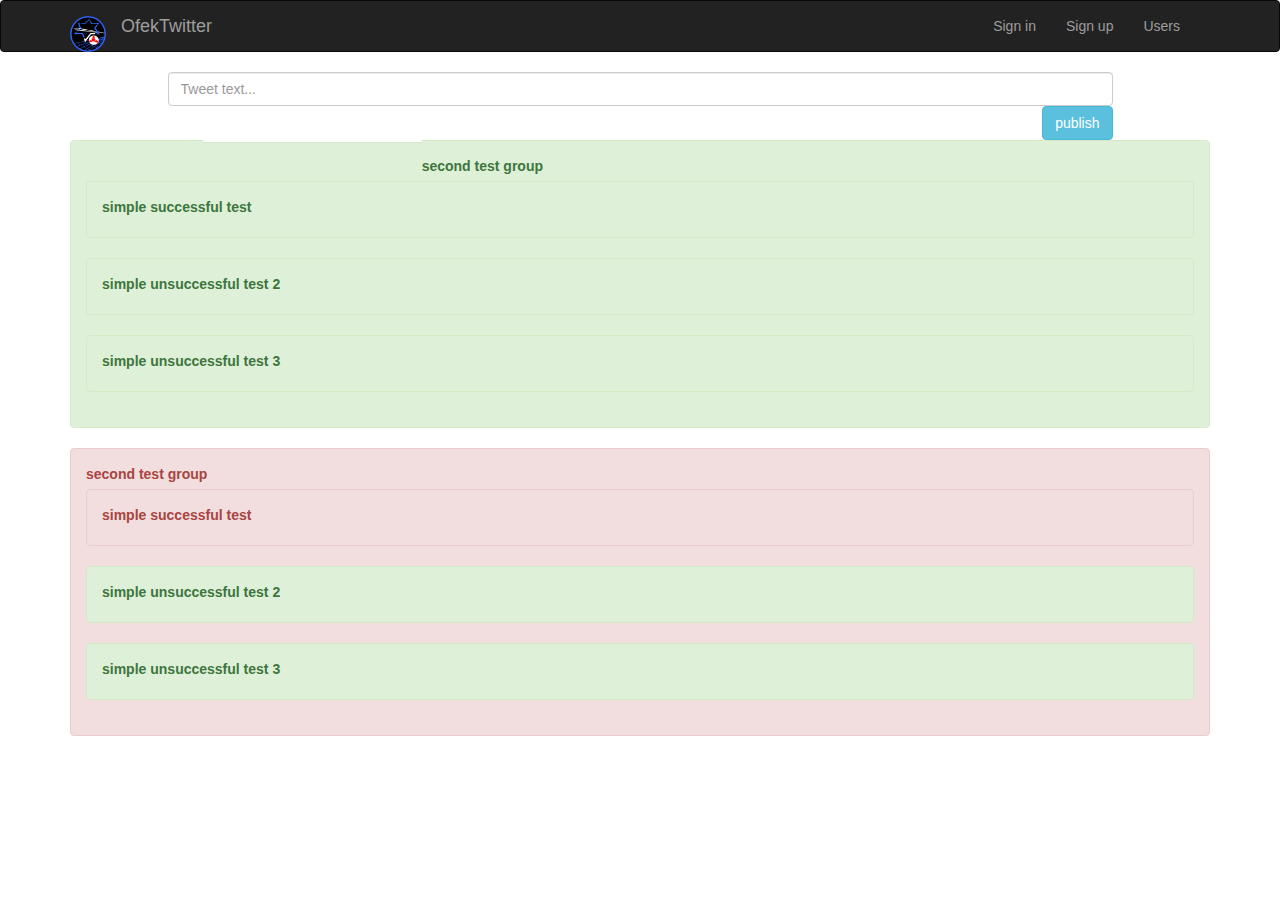
<file: index-Page.html>
<!DOCTYPE html>
<html lang="en">
<head>
	<meta charset="UTF-8">
	<title>index with bootstrap</title>
	<link rel="stylesheet" href="bootstrap-3.3.7-dist/css/bootstrap.css">



</head>

<nav class="navbar navbar-inverse">
	<div class="container">
		<div class="navbar-brand">
			<div class=" collapse navbar-collapse  navbar-right" href="indexwithbootstrap.html">OfekTwitter</div>
			<img class="img-responsive" src="images/OfekUnit.png" style="height:4vh; width: 4vh;">
		</div>
		<div class="collapse navbar-collapse  navbar-right">
			<ul class="nav navbar-nav">

				<li><a href="sign-In.html">Sign in</a></li>
				<li><a href="sign-Up.html">Sign up</a></li>
				<li><a href="index-Page.html">Users</a></li>
			</ul>
		</div>
	</div>
</nav>
<body>
<!--bootstrap grid basic layout-->
<!--<div class="container">-->
<!--<div class="row">-->
<!--<div class="col-*-*"></div>-->
<!--</div>-->
<!--<div class="row">-->
<!--<div class="col-*-*"></div>-->
<!--<div class="col-*-*"></div>-->
<!--<div class="col-*-*"></div>-->
<!--</div>-->
<!--<div class="row">-->
<!--...-->
<!--</div>-->
<!--</div>-->
<!--end of grid example-->
<div class="container">

	<div class="row">
		<div class="col-md-1"></div>
		<div class="col-md-10">
			<input id="tweet" class="form-control textarea" placeholder="Tweet text..." cols="60" rows="5"></input>
			<button id="addTweetButton" class="pull-right btn btn-info" type="button">publish</button>
		</div>
		<div class="col-md-1"></div>
	</div>


</div>
<!--TheUsers-->

<div class="row">
	<div id="allthetweets" class="col-md-2 col-md-offset-2 panel">

		<!--<div class="container">-->
		<!--<div class="row">-->
		<!--<div class="col-md-1"></div>-->
		<!--<div class="col-md-6 img-responsive">-->
		<!--<div class="form-group"><img src="images/useravatar.png" height="30" width="30">  James Bond says:blabla bla</div>-->
		<!--<div class="form-group"><img src="images/useravatar.png" height="30" width="30">  James Bond says:</div>-->
		<!--<div class="form-group"><img src="images/useravatar.png" height="30" width="30">  Albert Einstein says:</div>-->
		<!--<div class="form-group"><img src="images/useravatar.png" height="30" width="30">  Bill Gates says:</div>-->
		<!--<div class="form-group"><img src="images/useravatar.png" height="30" width="30">  Frodo says:</div>-->
		<!--</div>-->
		<!--<div class="col-md-4"></div>-->


	</div>
	<div id="somestuff" class="container"></div>
</div>
<script src="scripts/testing-Pages.js"></script>
<script src="scripts/ofekquerysakak.js"></script>
<script src="scripts/index-Page.js"></script>
</body>
</html>
<!--sadlklasd-->
</file>
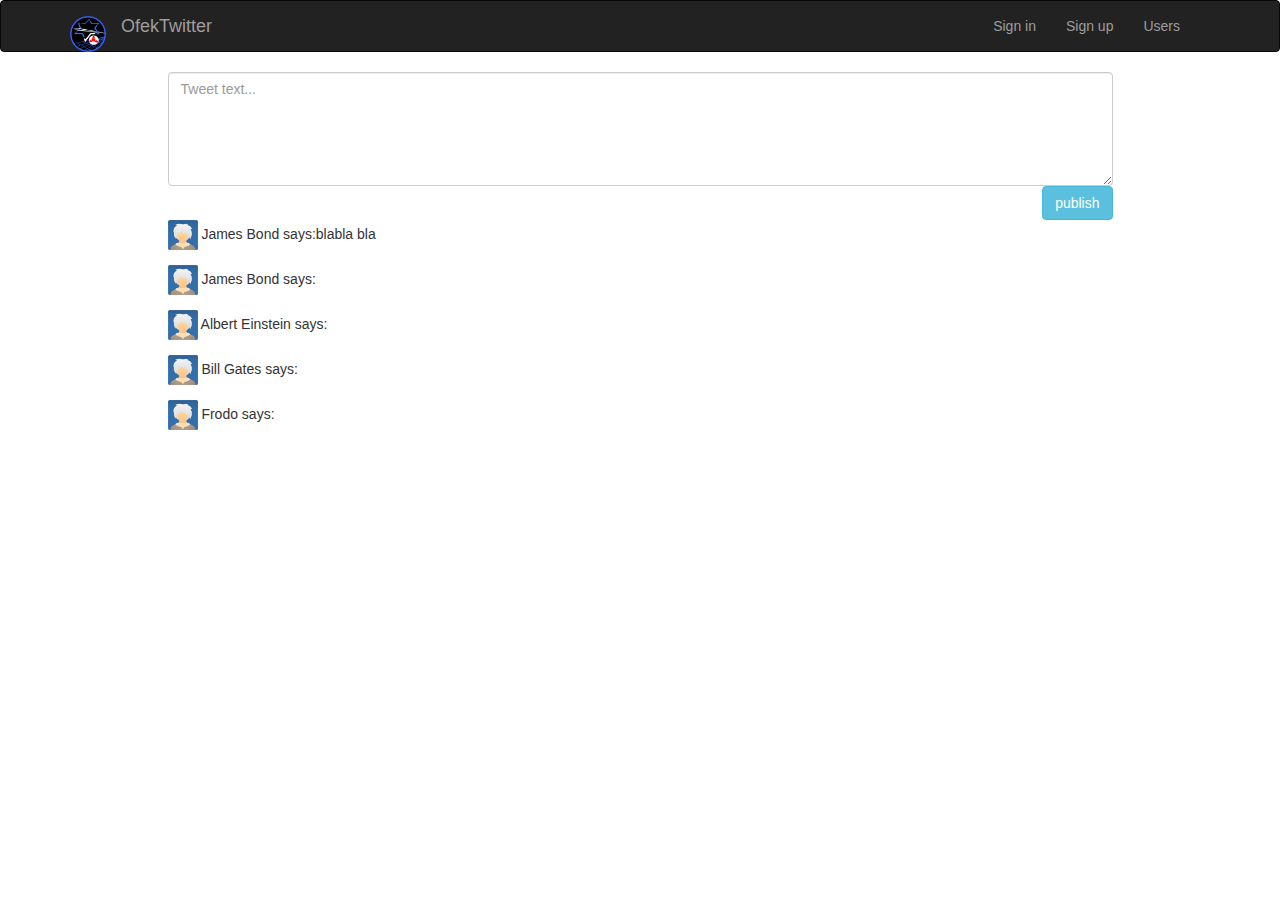
<file: indexwithbootstrap.html>
<!DOCTYPE html>
<html lang="en">
<head>
	<meta charset="UTF-8">
	<title>index with bootstrap</title>
	<link rel="stylesheet" href="bootstrap-3.3.7-dist/css/bootstrap.css">
</head>

<nav class="navbar navbar-inverse">
	<div class="container">
		<div class="navbar-brand">
			<div class=" collapse navbar-collapse  navbar-right" href="indexwithbootstrap.html">OfekTwitter</div>
			<img class="img-responsive"  src="images/OfekUnit.png" style="height:4vh; width: 4vh;">
		</div>
		<div class = "collapse navbar-collapse  navbar-right">
		<ul class ="nav navbar-nav">

			<li><a href="Sign-in-with-bootstrap.html">Sign in</a></li>
			<li><a href="Sign-up-with-bootstrap.html">Sign up</a></li>
			<li><a href="indexwithbootstrap.html">Users</a></li>
		</ul>
		</div>
	</div>
</nav>
<body>
<!--bootstrap grid basic layout-->
<!--<div class="container">-->
	<!--<div class="row">-->
		<!--<div class="col-*-*"></div>-->
	<!--</div>-->
	<!--<div class="row">-->
		<!--<div class="col-*-*"></div>-->
		<!--<div class="col-*-*"></div>-->
		<!--<div class="col-*-*"></div>-->
	<!--</div>-->
	<!--<div class="row">-->
		<!--...-->
	<!--</div>-->
<!--</div>-->
<!--end of grid example-->
<div class="container">

	<div class="row">
		<div class="col-md-1"></div>
		<div class="col-md-10">
			<textarea class="form-control textarea"  placeholder="Tweet text..." name="Text1" cols="60" rows="5"></textarea>
			<button class="pull-right btn btn-info" type="button">publish</button>
		</div>
		<div class="col-md-1"></div>
	</div>


</div>
<!--TheUsers-->

<div class="container">
	<div class="row">
		<div class="col-md-1"></div>
		<div class="col-md-6 img-responsive">
			<div class="form-group"><img src="images/useravatar.png" height="30" width="30">  James Bond says:blabla bla</div>
			<div class="form-group"><img src="images/useravatar.png" height="30" width="30">  James Bond says:</div>
			<div class="form-group"><img src="images/useravatar.png" height="30" width="30">  Albert Einstein says:</div>
			<div class="form-group"><img src="images/useravatar.png" height="30" width="30">  Bill Gates says:</div>
			<div class="form-group"><img src="images/useravatar.png" height="30" width="30">  Frodo says:</div>
		</div>
		<div class="col-md-4"></div>


</div>
</div>

</body>
</html>
</file>
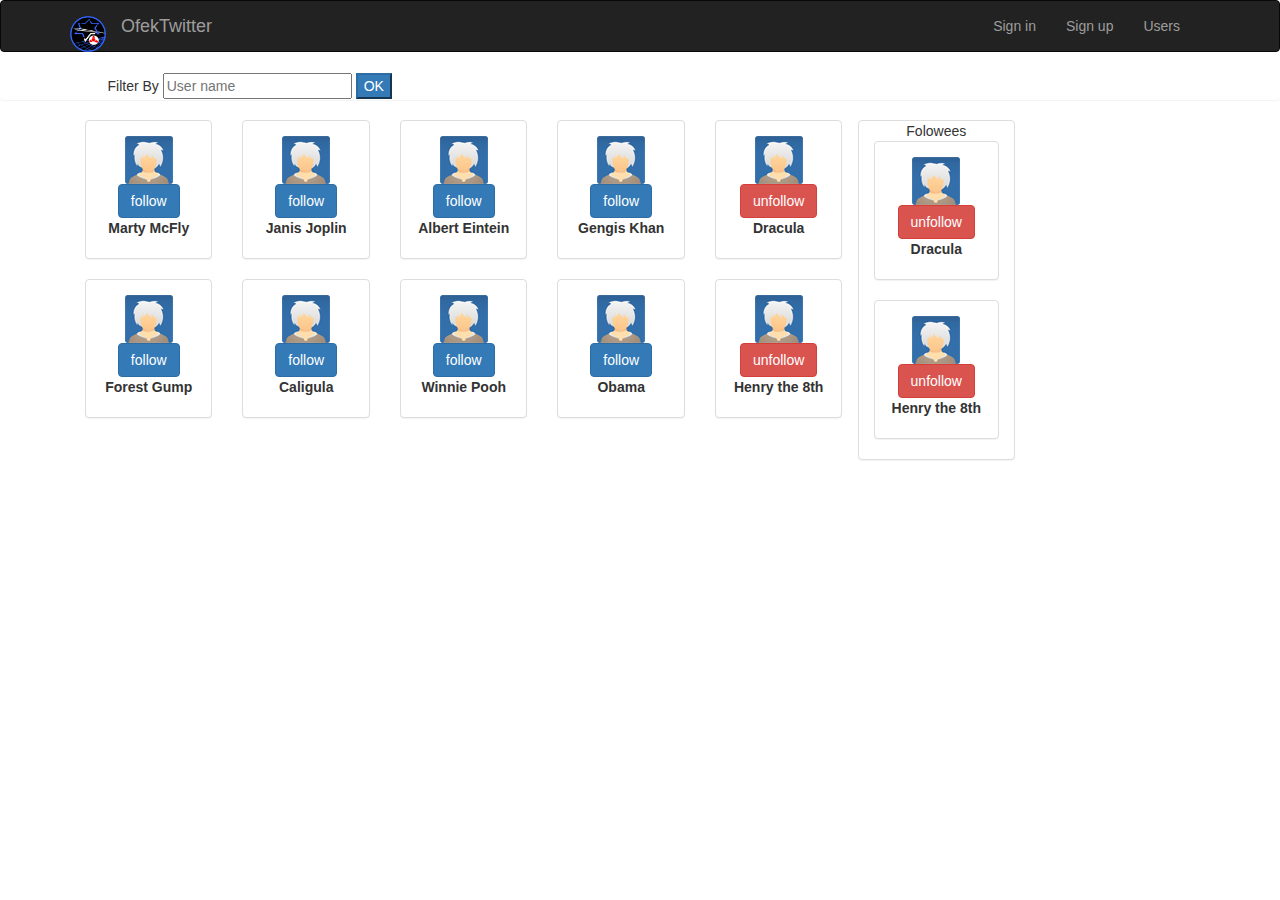
<file: Real-users-with-bootstrap.html>
<!DOCTYPE html>
<html lang="en">
<head>
	<meta charset="UTF-8">
	<title>real users with bootstrap</title>
	<link rel="stylesheet" href="bootstrap-3.3.7-dist/css/bootstrap.css">
	<script src="scripts/Real-Java-4-Sakak.js"></script>


</head>

<nav class="navbar navbar-inverse">
	<div class="container">
		<div class="navbar-brand">
			<div class=" collapse navbar-collapse  navbar-right" href="indexwithbootstrap.html">OfekTwitter</div>
			<img class="img-responsive"  src="images/OfekUnit.png" style="height:4vh; width: 4vh;">
		</div>
		<div class = "collapse navbar-collapse  navbar-right">
			<ul class ="nav navbar-nav">

				<li><a href="Sign-in-with-bootstrap.html">Sign in</a></li>
				<li><a href="Sign-up-with-bootstrap.html">Sign up</a></li>
				<li><a href="index-with-bootstrap.html">Users</a></li>
			</ul>
		</div>
	</div>
</nav>
<body>

<div class="panel">
	<div class="col-md-offset-1" > Filter By <input id="searchField" placeholder="User name" name="Text1" cols="60" rows="1"></input>
		<button onclick="filter()" class="btn-primary">OK</button></div>
</div>

<div class="container">
	<div class="row">
	<div id="mainUserList" class="col-md-10">


		<!--<div class="col-md-2 panel panel-default">-->
			<!--<img src="images/useravatar.png" >-->
			<!--<div><button class="btn btn-primary" onclick="buttonclick()">follow</button></div>-->
			<!--<div>Marty McFly</div>-->
		<!--</div>-->
		<!--<div class="col-md-2 panel panel-default">-->
			<!--<img src="images/useravatar.png" >-->
			<!--<div><button class="n" >Follow</button></div>-->
			<!--<div>James Bond</div>-->
		<!--</div>-->
		<!--<div class="col-md-2 panel panel-default">-->
			<!--<img src="images/useravatar.png" >-->
			<!--<div><button class="">Unfollow</button></div>-->
			<!--<div>Janis Joplin</div>-->
		<!--</div>-->
		<!--<div class="col-md-2 panel panel-default">-->
			<!--<img src="images/useravatar.png" >-->
			<!--<div><button class="">Unfollow</button></div>-->
			<!--<div>Albert Einstein</div>-->
		<!--</div>-->

		<!--<div class="col-md-2 panel panel-default">-->
			<!--<img src="images/useravatar.png">-->
			<!--<div><button class="">Follow</button></div>-->
			<!--<div>Mark Twain</div>-->
		<!--</div>-->


		<!--<div class="col-md-2 panel panel-default">-->
			<!--<img src="images/useravatar.png" >-->
			<!--<div><button class="floatthebutton" name="Follow" type="submit" value="Follow">Follow</button></div>-->
			<!--<div>Albert Einstein</div>-->
		<!--</div>-->

		<!--<div class="col-md-2 panel panel-default">-->
			<!--<img src="images/useravatar.png" >-->
			<!--<div><button class="">Follow</button></div>-->
			<!--<div>Frodo</div>-->
		<!--</div>-->
		<!--<div class="col-md-2 panel panel-default">-->
			<!--<img src="images/useravatar.png">-->
			<!--<div><button class="">Follow</button></div>-->
			<!--<div>Bill Gates</div>-->
		<!--</div>-->

<!--</div>-->

<div id="followees" class="col-md-2 pull-right panel panel panel-default">
	<div class="text-center">Folowees</div>
	<!--<div class="panel panel-default">-->
	<!--<div>Folowees</div>-->
		<!--<div class="">-->
			<!--<img src="images/useravatar.png">-->
			<!--<div><button class="">Follow</button></div>-->
			<!--<div>Albert Einstein</div>-->
		<!--</div>-->

		<!--<div class="">-->
			<!--<img src="images/useravatar.png">-->
			<!--<div><button class="">Follow</button></div>-->
			<!--<div>Janis Joplin</div>-->
		<!--</div>-->
<!--</div>-->


	</div>


</div>
</div>

</body>
</html>
<!--sjkalas-->
<!--test if i can push it into github-->
<!--saklsa-->
</file>
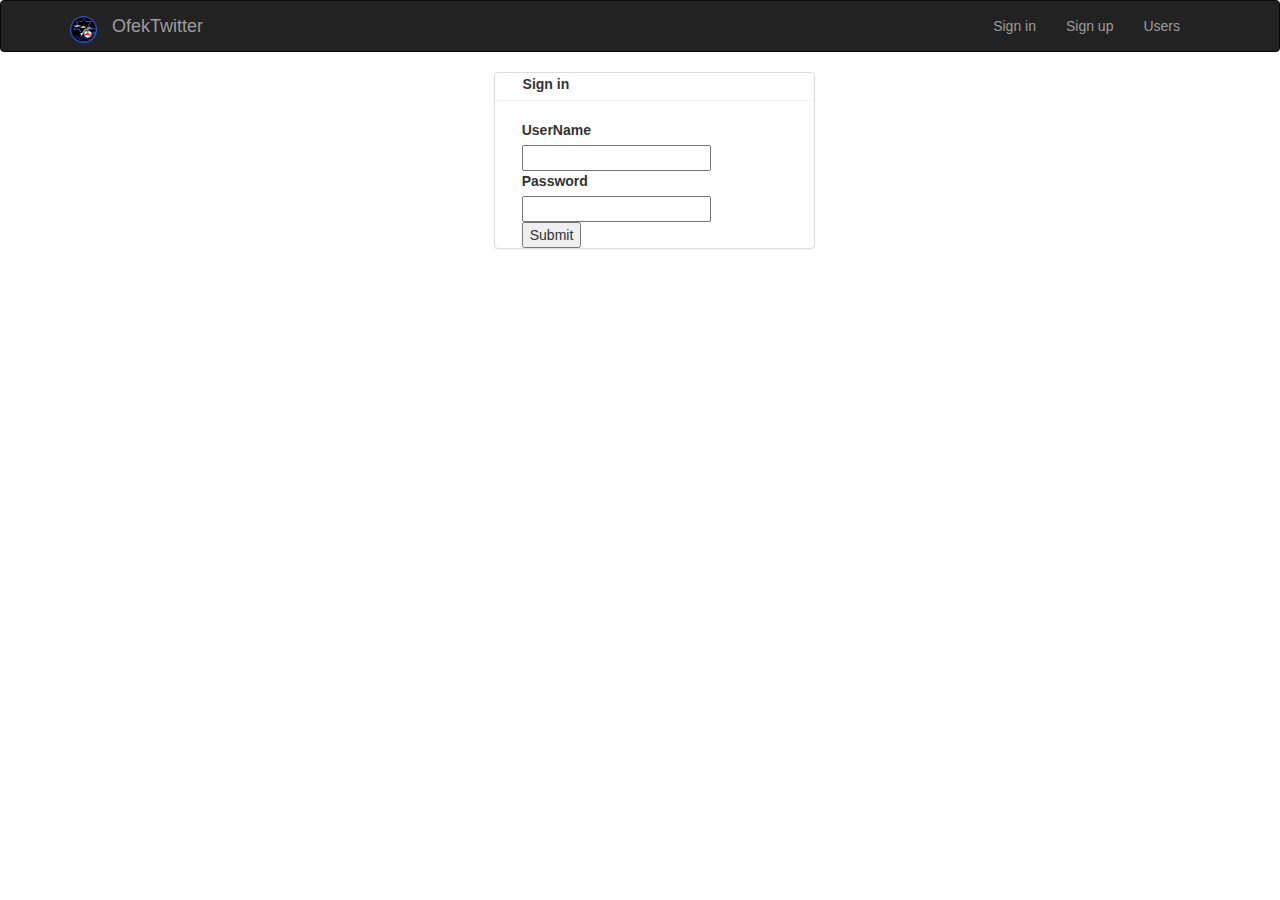
<file: Sign-in-with-bootstrap.html>
<!DOCTYPE html>
<html lang="en">
<head>
	<meta charset="UTF-8">
	<title>Title</title>
	<!--<link rel="stylesheet" href="Css/Signup.css">-->
	<!--<link rel="stylesheet" href="Css/IndexPage.css">-->
	<link rel="stylesheet" href="bootstrap-3.3.7-dist/css/bootstrap.css">
</head>

<nav class="navbar navbar-inverse">
	<div class="container">
		<div class="navbar-brand">
			<div class=" collapse navbar-collapse  navbar-right" href="indexwithbootstrap.html">OfekTwitter</div>
			<img class="img-responsive"  src="images/OfekUnit.png" style="height:3vh; width: 3vh;">
		</div>
		<div class = "collapse navbar-collapse  navbar-right">
			<ul class ="nav navbar-nav">

				<li><a href="Sign-in-with-bootstrap.html">Sign in</a></li>
				<li><a href="Sign-up-with-bootstrap.html">Sign up</a></li>
				<li><a href="index-with-bootstrap.html">Users</a></li>
			</ul>
		</div>
	</div>
</nav>

<body>

	<div>


<!--&lt;!&ndash;grid view design!&ndash;&gt;-->
		<!--<div class="container">-->
			<!--<div class="row">-->
				<!--<div class="col-md-1"></div>-->
				<!--<div class="col-md-6 img-responsive">-->
					<!--<div class="form-group"><img src="images/useravatar.png" height="30" width="30">  James Bond says:blabla bla</div>-->
					<!--<div class="form-group"><img src="images/useravatar.png" height="30" width="30">  James Bond says:</div>-->
					<!--<div class="form-group"><img src="images/useravatar.png" height="30" width="30">  Albert Einstein says:</div>-->
					<!--<div class="form-group"><img src="images/useravatar.png" height="30" width="30">  Bill Gates says:</div>-->
					<!--<div class="form-group"><img src="images/useravatar.png" height="30" width="30">  Frodo says:</div>-->
				<!--</div>-->
				<!--<div class="col-md-4"></div>-->


			<!--</div>-->
		<!--end of design-->
		<div class="container">
	<div>
		<div class="col-md-4"></div>
		<div class="col-md-4">
		<div class="col-md-offset-1 panel panel-default">
			<div class="panel-collapse panel text-white"><label class="col-md-offset-1">Sign in</label></div>
			<div class="col-md-offset-1"><label>UserName</label></div>
			<div class="col-md-offset-1"><input type="text" name="Username" required></div>
			<div class="col-md-offset-1"><label>Password</label></div>
			<div class="col-md-offset-1"><input type="text" name="Password" required></div>
			<div class="col-md-offset-1"><button>Submit</button></div>
		</div>

			<div class="col-md-4"></div>
	</div>
	</div>
	</div>

	</div>

</body>
</html>
<!--sjaklas-->
<!--test if i can push it into github-->
<!--askold-->
</file>
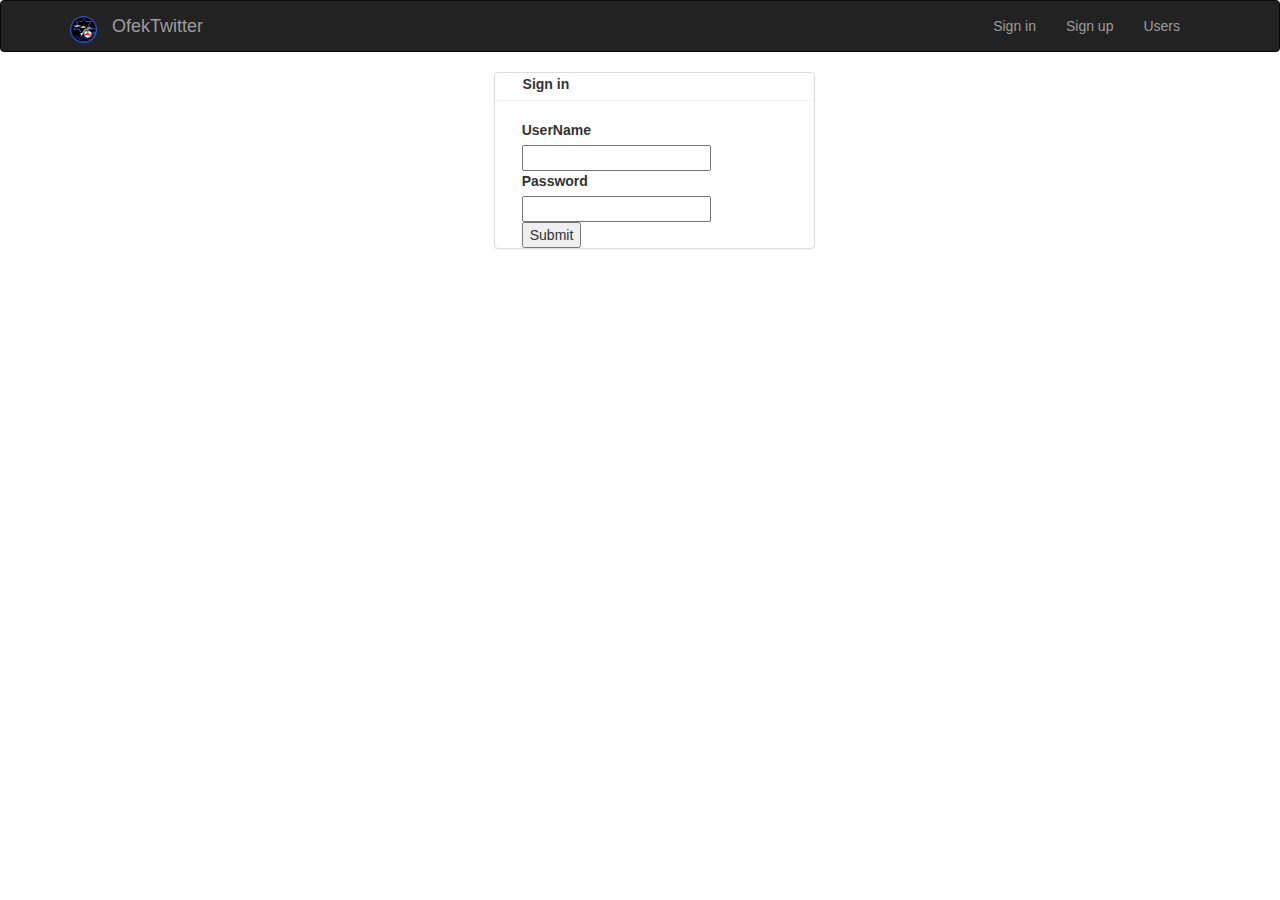
<file: sign-In.html>
<!DOCTYPE html>
<html lang="en">
<head>
	<meta charset="UTF-8">
	<title>Title</title>
	<!--<link rel="stylesheet" href="Css/Signup.css">-->
	<!--<link rel="stylesheet" href="Css/IndexPage.css">-->
	<link rel="stylesheet" href="bootstrap-3.3.7-dist/css/bootstrap.css">
</head>

<nav class="navbar navbar-inverse">
	<div class="container">
		<div class="navbar-brand">
			<div class=" collapse navbar-collapse  navbar-right" href="indexwithbootstrap.html">OfekTwitter</div>
			<img class="img-responsive"  src="images/OfekUnit.png" style="height:3vh; width: 3vh;">
		</div>
		<div class = "collapse navbar-collapse  navbar-right">
			<ul class ="nav navbar-nav">

				<li><a href="sign-In.html">Sign in</a></li>
				<li><a href="sign-Up.html">Sign up</a></li>
				<li><a href="index-Page.html">Users</a></li>
			</ul>
		</div>
	</div>
</nav>

<body>

	<div>


<!--&lt;!&ndash;grid view design!&ndash;&gt;-->
		<!--<div class="container">-->
			<!--<div class="row">-->
				<!--<div class="col-md-1"></div>-->
				<!--<div class="col-md-6 img-responsive">-->
					<!--<div class="form-group"><img src="images/useravatar.png" height="30" width="30">  James Bond says:blabla bla</div>-->
					<!--<div class="form-group"><img src="images/useravatar.png" height="30" width="30">  James Bond says:</div>-->
					<!--<div class="form-group"><img src="images/useravatar.png" height="30" width="30">  Albert Einstein says:</div>-->
					<!--<div class="form-group"><img src="images/useravatar.png" height="30" width="30">  Bill Gates says:</div>-->
					<!--<div class="form-group"><img src="images/useravatar.png" height="30" width="30">  Frodo says:</div>-->
				<!--</div>-->
				<!--<div class="col-md-4"></div>-->


			<!--</div>-->
		<!--end of design-->
		<div class="container">
	<div>
		<div class="col-md-4"></div>
		<div class="col-md-4">
		<div class="col-md-offset-1 panel panel-default">
			<div class="panel-collapse panel text-white"><label class="col-md-offset-1">Sign in</label></div>
			<div class="col-md-offset-1"><label>UserName</label></div>
			<div class="col-md-offset-1"><input type="text" name="Username" required></div>
			<div class="col-md-offset-1"><label>Password</label></div>
			<div class="col-md-offset-1"><input type="text" name="Password" required></div>
			<div class="col-md-offset-1"><button>Submit</button></div>
		</div>

			<div class="col-md-4"></div>
	</div>
	</div>
	</div>

	</div>

</body>
</html>
<!--sjaklas-->
<!--test if i can push it into github-->
<!--askold-->
</file>
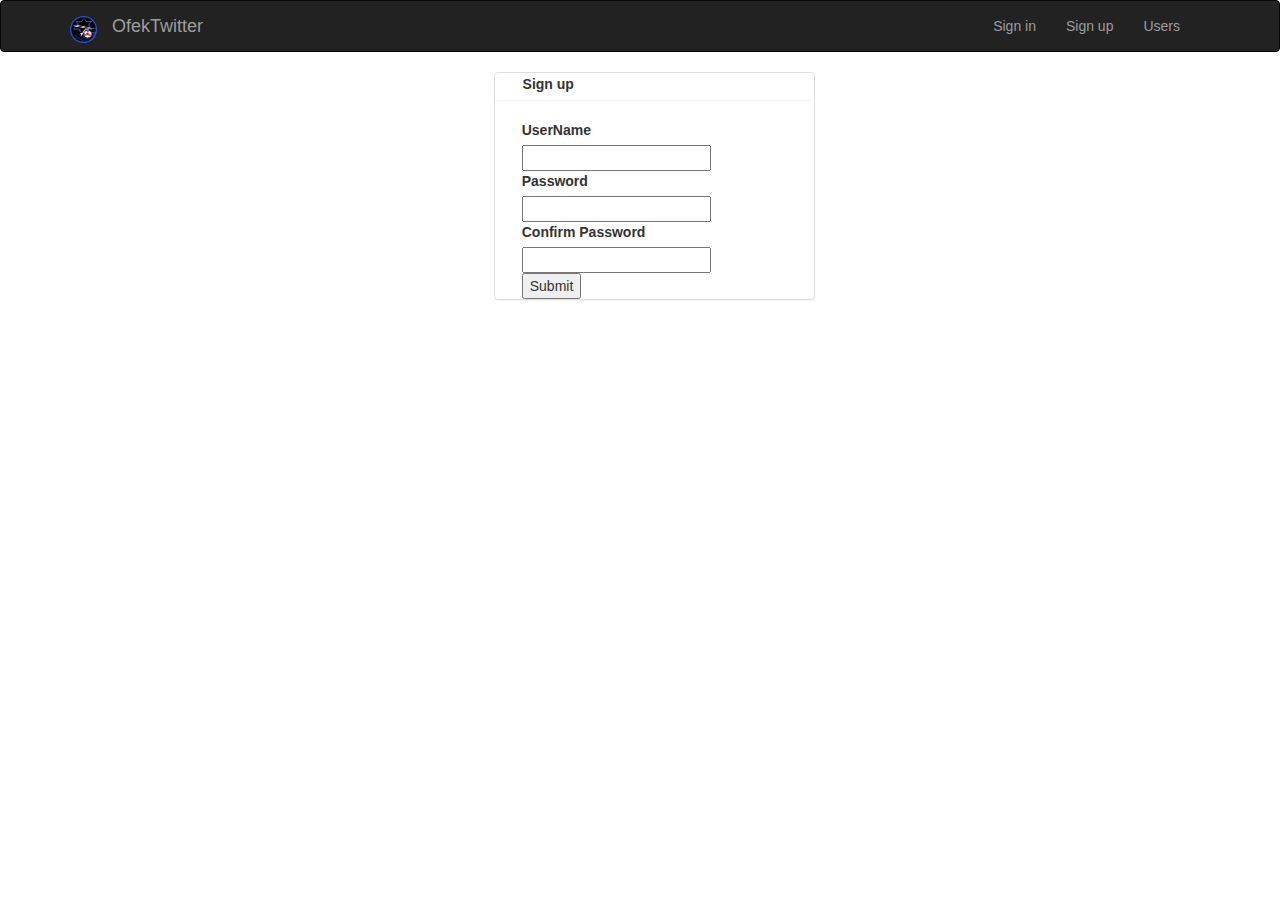
<file: Sign-up-with-bootstrap.html>
<!DOCTYPE html>
<html lang="en">
<head>
    <meta charset="UTF-8">
    <title>Title</title>
    <link rel="stylesheet" href="Css/Signup.css">
    <link rel="stylesheet" href="Css/IndexPage.css">
    <link rel="stylesheet" href="bootstrap-3.3.7-dist/css/bootstrap.css">
</head>

<nav class="navbar navbar-inverse">
    <div class="container">
        <div class="navbar-brand">
            <li class=" collapse navbar-collapse  navbar-right" href="indexwithbootstrap.html">OfekTwitter</li>
            <img class="img-responsive"  src="images/OfekUnit.png" style="height:3vh; width: 3vh;">
        </div>
        <div class = "collapse navbar-collapse  navbar-right">
            <ul class ="nav navbar-nav">

                <li><a href="Sign-in-with-bootstrap.html">Sign in</a></li>
                <li><a href="Sign-up-with-bootstrap.html">Sign up</a></li>
                <li><a href="index-with-bootstrap.html">Users</a></li>
            </ul>
        </div>
    </div>
</nav>

<body>

<div>

    <div class="container"">
    <!--&lt;!&ndash;grid view design!&ndash;&gt;-->
    <!--<div class="container">-->
    <!--<div class="row">-->
    <!--<div class="col-md-1"></div>-->
    <!--<div class="col-md-6 img-responsive">-->
    <!--<div class="form-group"><img src="images/useravatar.png" height="30" width="30">  James Bond says:blabla bla</div>-->
    <!--<div class="form-group"><img src="images/useravatar.png" height="30" width="30">  James Bond says:</div>-->
    <!--<div class="form-group"><img src="images/useravatar.png" height="30" width="30">  Albert Einstein says:</div>-->
    <!--<div class="form-group"><img src="images/useravatar.png" height="30" width="30">  Bill Gates says:</div>-->
    <!--<div class="form-group"><img src="images/useravatar.png" height="30" width="30">  Frodo says:</div>-->
    <!--</div>-->
    <!--<div class="col-md-4"></div>-->


    <!--</div>-->
    <!--end of design-->

    <div>
        <div class="col-md-4"></div>
        <div class="col-md-4">
            <div class="col-md-offset-1 panel panel-default">
                <div class="panel-collapse panel text-white"><label class="col-md-offset-1">Sign up</label></div>
                <div class="col-md-offset-1"><label>UserName</label></div>
                <div class="col-md-offset-1"><input type="text" name="Username" required></div>
                <div class="col-md-offset-1"><label>Password</label></div>
                <div class="col-md-offset-1"><input type="text" name="Password" required></div>
                <div class="col-md-offset-1"><label>Confirm Password</label></div>
                <div class="col-md-offset-1"><input type="text" name="Password" required></div>
                <div class="col-md-offset-1"><button>Submit</button></div>

            </div>

            <div class="col-md-4"></div>
        </div>
    </div>
</div>

</div>

</body>
</html>
<!--sjaklas-->
<!--test if i can push it into github-->
<!--saklmsa-->
</file>
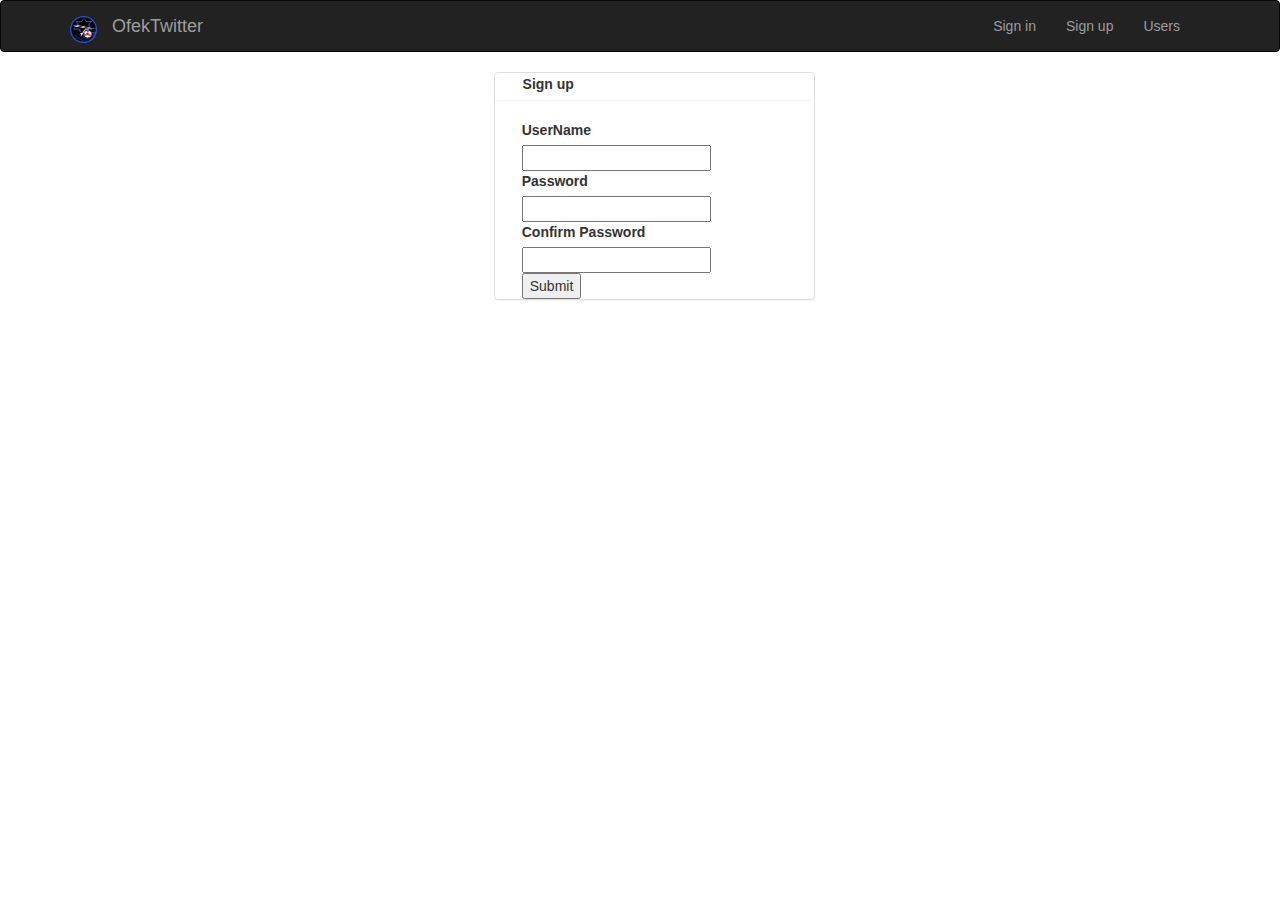
<file: sign-Up.html>
<!DOCTYPE html>
<html lang="en">
<head>
    <meta charset="UTF-8">
    <title>Title</title>
    <link rel="stylesheet" href="Css/Signup.css">
    <link rel="stylesheet" href="Css/IndexPage.css">
    <link rel="stylesheet" href="bootstrap-3.3.7-dist/css/bootstrap.css">
</head>

<nav class="navbar navbar-inverse">
    <div class="container">
        <div class="navbar-brand">
            <li class=" collapse navbar-collapse  navbar-right" href="indexwithbootstrap.html">OfekTwitter</li>
            <img class="img-responsive"  src="images/OfekUnit.png" style="height:3vh; width: 3vh;">
        </div>
        <div class = "collapse navbar-collapse  navbar-right">
            <ul class ="nav navbar-nav">

                <li><a href="sign-In.html">Sign in</a></li>
                <li><a href="sign-Up.html">Sign up</a></li>
                <li><a href="index-Page.html">Users</a></li>
            </ul>
        </div>
    </div>
</nav>

<body>

<div>

    <div class="container"">
    <!--&lt;!&ndash;grid view design!&ndash;&gt;-->
    <!--<div class="container">-->
    <!--<div class="row">-->
    <!--<div class="col-md-1"></div>-->
    <!--<div class="col-md-6 img-responsive">-->
    <!--<div class="form-group"><img src="images/useravatar.png" height="30" width="30">  James Bond says:blabla bla</div>-->
    <!--<div class="form-group"><img src="images/useravatar.png" height="30" width="30">  James Bond says:</div>-->
    <!--<div class="form-group"><img src="images/useravatar.png" height="30" width="30">  Albert Einstein says:</div>-->
    <!--<div class="form-group"><img src="images/useravatar.png" height="30" width="30">  Bill Gates says:</div>-->
    <!--<div class="form-group"><img src="images/useravatar.png" height="30" width="30">  Frodo says:</div>-->
    <!--</div>-->
    <!--<div class="col-md-4"></div>-->


    <!--</div>-->
    <!--end of design-->

    <div>
        <div class="col-md-4"></div>
        <div class="col-md-4">
            <div class="col-md-offset-1 panel panel-default">
                <div class="panel-collapse panel text-white"><label class="col-md-offset-1">Sign up</label></div>
                <div class="col-md-offset-1"><label>UserName</label></div>
                <div class="col-md-offset-1"><input type="text" name="Username" required></div>
                <div class="col-md-offset-1"><label>Password</label></div>
                <div class="col-md-offset-1"><input type="text" name="Password" required></div>
                <div class="col-md-offset-1"><label>Confirm Password</label></div>
                <div class="col-md-offset-1"><input type="text" name="Password" required></div>
                <div class="col-md-offset-1"><button>Submit</button></div>

            </div>

            <div class="col-md-4"></div>
        </div>
    </div>
</div>

</div>

</body>
</html>
<!--sjaklas-->
<!--test if i can push it into github-->
<!--saklmsa-->
</file>
<file: Css/Signup.css>
/*jkdlsjk
ul
{
	list-style-type: none;
	overflow: hidden;
	background-color: #2728ff;
	height: 5vh;
	margin: 0;
	padding: 0;
	list-style-position:inside;
}

li {
	float: left;
	list-style-position:inside;


}

li a {
	display: block;
	color: white;
	text-align: center;
	padding: 8px 16px;
	text-decoration: none;
}

li a:hover {
	background-color: darkblue;
}
#headtext
{
	vertical-align: middle;
	text-float:center;
	text-align:left;
	color:white;
	display:inline-block;
	float:left;
	display:inline-block;
}

.container{
	padding:16px;
}
#signupborder{
	border:solid 1px grey;

	margin-left:375px;
	padding:0px;

}
.signupcontainer
{
	margin-left:375px;
	background-color:#2728ff;
	color:white;
}
#signupborder2{
	border:solid;
	width:25%;
	margin-left:375px;
}
.signup{
	background-color:#2728ff;
	color:white;
}
.SubmitButton{
	margin-top:10px;
	margin-bottom:10px;
}
.inlineThisShit {
	display: inline-block;
	vertical-align: top;
	margin-top:50px;
}
.username+password{
	border: 1px solid lightgrey;
}
/*sajksa*/
</file>
<file: Css/IndexPage.css>
/*jkdlsjk
ul
{
	list-style-type: none;
	overflow: hidden;
	background-color: #2728ff;
	height: 5vh;
	margin: 0;
	padding: 0;
    list-style-position:inside;
}

li {
	float: left;
	list-style-position:inside;


}

li a {
	display: block;
	color: white;
	text-align: center;
	padding: 8px 16px;
	text-decoration: none;
}

li a:hover {
	background-color: darkblue;
}




#headtext
{
	vertical-align: middle;
	text-float:center;
	text-align:left;
	color:white;
	display:inline-block;
	float:left;
	list-style-position:inside;

}

#HeaderLabel {
	vertical-align: middle;
	text-float:center;
	text-align:right;
	color:white;
	display:inline-block;

}

.right
{



	color:white;

	float:right;


	list-style-position:inside;
}
#textarea{
	margin-left:180px;
	margin-top:20px;
}
.publishB{
	align-content:center;
	display:inline;
}
.Avatars{
	margin-left: 160px;

}
.Avatars2{
	margin-left: 200px;
}
.Avatars3{
	margin-left: 240px;
}
.Avatars4{
	margin-left: 280px;
}
.Avatars5{
	margin-left: 320px;
}
.usertext{
	left-margin:20px;
}
.smalltext{
	margin:0;
}

a{
	color: #ffffff;
}
/*jkdlsjk*/
</file>
